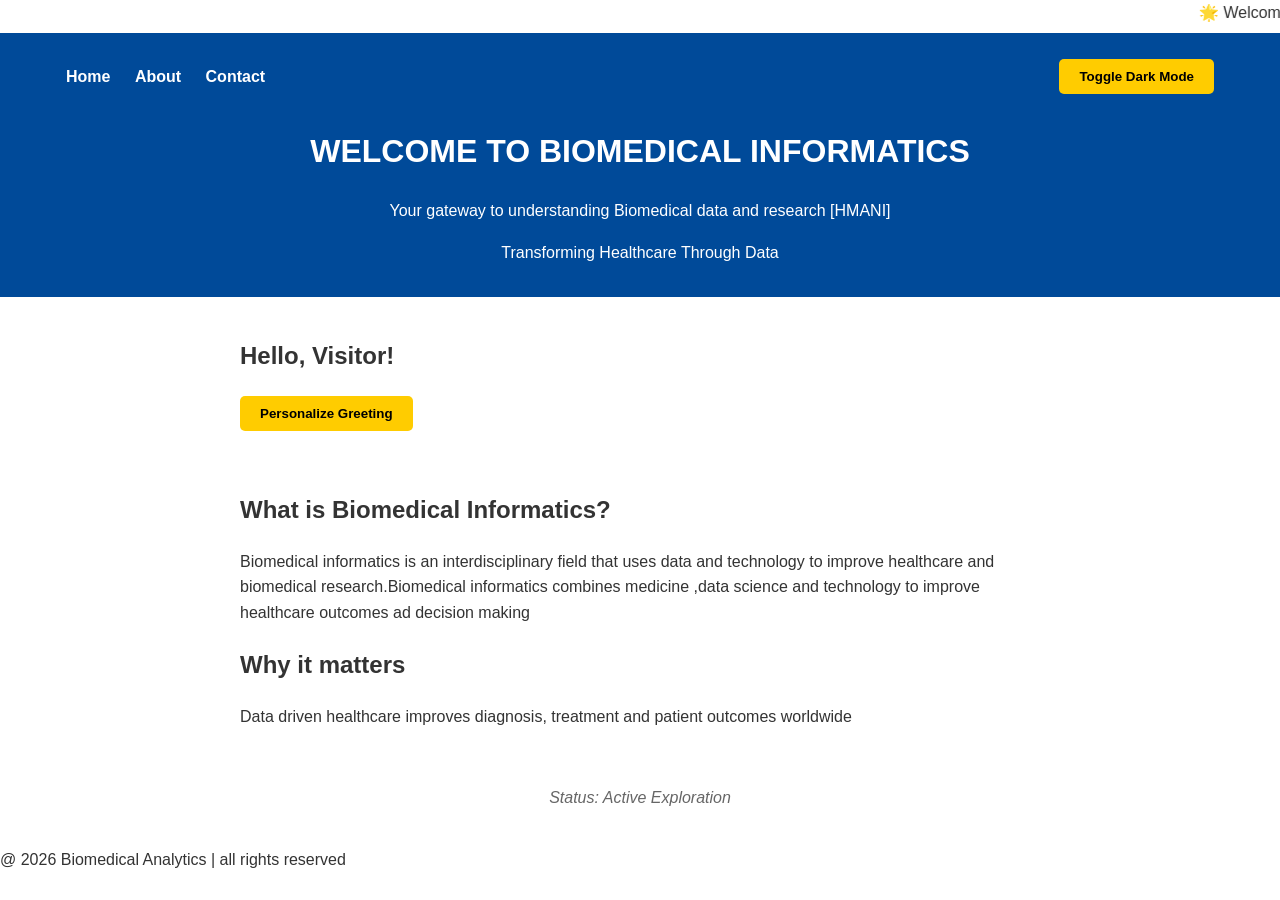
<file: index.html>
<!DOCTYPE html>
<html lang="en">
<head>
  <meta charset="UTF-8">
  <meta name="viewport" content="width=device-width, initial-scale=1.0">
  <title>Biomedical Informatics - Home</title>
  <link rel="stylesheet" href="style.css">
</head>
<body>

  <div class="marquee">
    <marquee behavior="scroll" direction="left" scrollamount="6">
      🌟 Welcome to Biomedical Informatics — Your gateway to understanding biomedical data and research 🌟
    </marquee>
  </div>

  <header>
    <nav class="nav-container">
      <div class="nav-links" id="navLinks">
         <a href="index.html">Home</a>
        <a href="about.html">About</a>
        <a href="contact.html">Contact</a>
      </div>
      <button id="themeToggle">Toggle Dark Mode</button>
    </nav>

    <h1 id="mainTitle">WELCOME TO BIOMEDICAL INFORMATICS</h1>
    <p>Your gateway to understanding Biomedical data and research [HMANI]</p>
    <p>Transforming Healthcare Through Data</p>
     </header>

  <div class="section">
    
    <h2 id="welcomeGreeting">Hello, Visitor!</h2> 
    <button id="changeTextBtn">Personalize Greeting</button>
  </div>

  <div class="section">
    <h2>What is Biomedical Informatics?</h2>
    <p>Biomedical informatics is an interdisciplinary field that uses data and technology to improve healthcare and biomedical research.Biomedical informatics combines medicine ,data science and technology to improve healthcare outcomes ad decision making</P>
      <h2>Why it matters</h2>
      <p>Data driven healthcare improves diagnosis, treatment and patient outcomes worldwide </p>
  </div>

  <div id="box1">Status: Active Exploration</div>
 
  <script src="script.js"></script>


    <footer>
      <p>@ 2026 Biomedical Analytics | all rights reserved</p>
    </footer>

    <script>
      function showMessage (){
        alert("Welome to the future of healthcare innovation!");
      }
    </script>

</body>
</html>
</file>
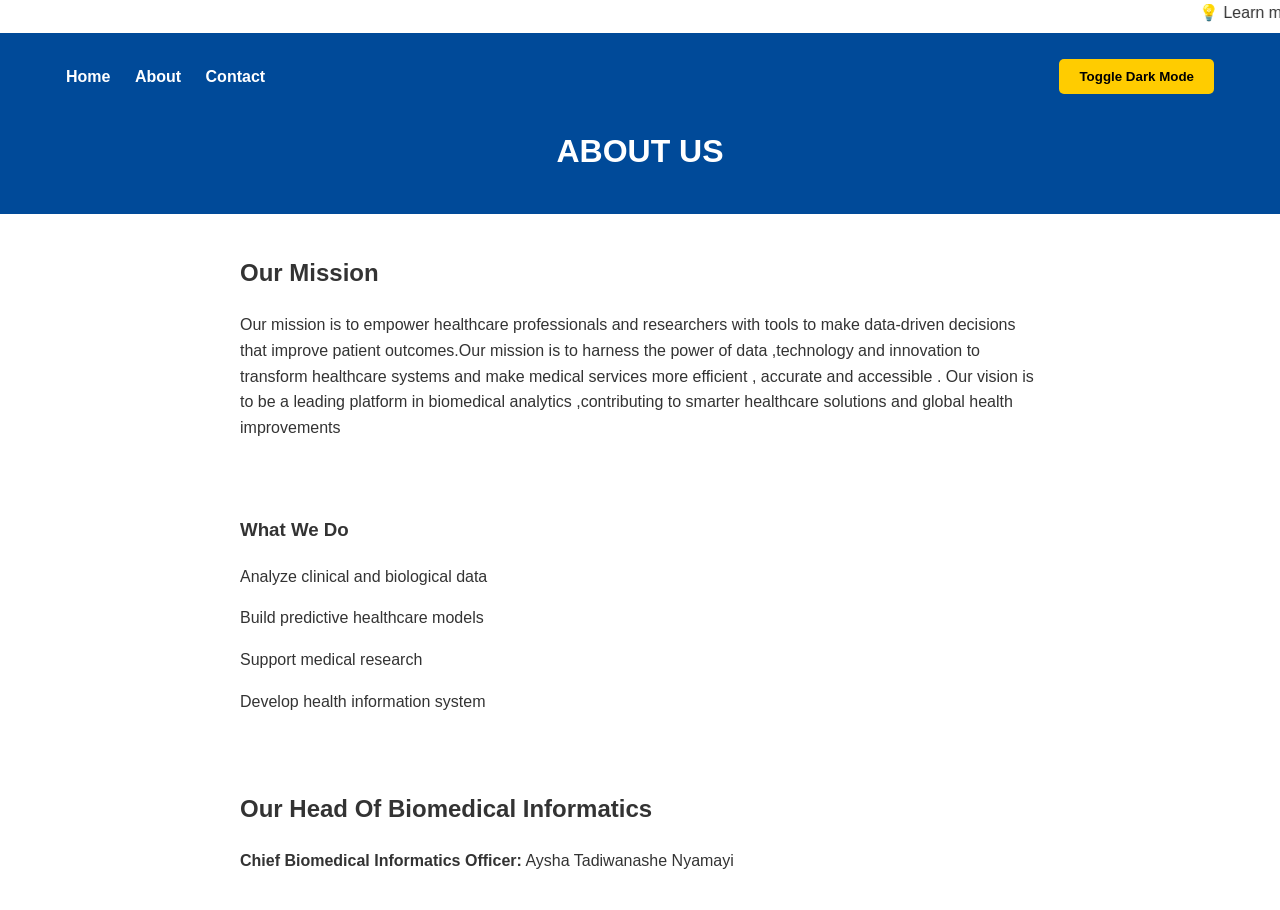
<file: about.html>
<!DOCTYPE html>
<html lang="en">
<head>
  <meta charset="UTF-8">
  <meta name="viewport" content="width=device-width, initial-scale=1.0">
  <title>About - Biomedical Informatics</title>
  <link rel="stylesheet" href="style.css">
</head>
<body>

  <div class="marquee">
    <marquee behavior="scroll" direction="left" scrollamount="6">
      💡 Learn more about our mission and vision in Biomedical Informatics 💡
    </marquee>
  </div>

  <header>
    <nav class="nav-container">
      <div class="nav-links">
        <a href="index.html">Home</a>
        <a href="about.html">About</a>
        <a href="contact.html">Contact</a>
      </div>
      <button id="themeToggle">Toggle Dark Mode</button>
    </nav>
    <h1>ABOUT US</h1>
  </header>

  <div class="section">
    <h2>Our Mission</h2>
    <p>Our mission is to empower healthcare professionals and researchers with tools to make data-driven decisions that improve patient outcomes.Our mission is to harness the power of data ,technology and innovation to transform healthcare systems and make medical services more efficient , accurate and accessible . Our vision is to be a leading platform in biomedical analytics ,contributing to smarter healthcare solutions and global health improvements </p>
  </div>

<div class="section">
  <h3>What We Do</h3>
  <p>Analyze clinical and biological data</p>
  <p>Build predictive healthcare models</p>
  <p>Support medical research</p>
  <p>Develop health information system</p>
</div>

  
  <div class="section">
    <h2>Our Head Of Biomedical Informatics</h2>
    <p><strong>Chief Biomedical Informatics Officer:</strong> Aysha Tadiwanashe Nyamayi</p>
    
  </div>

  <script src="script.js"></script>
</body>
</html>
</file>
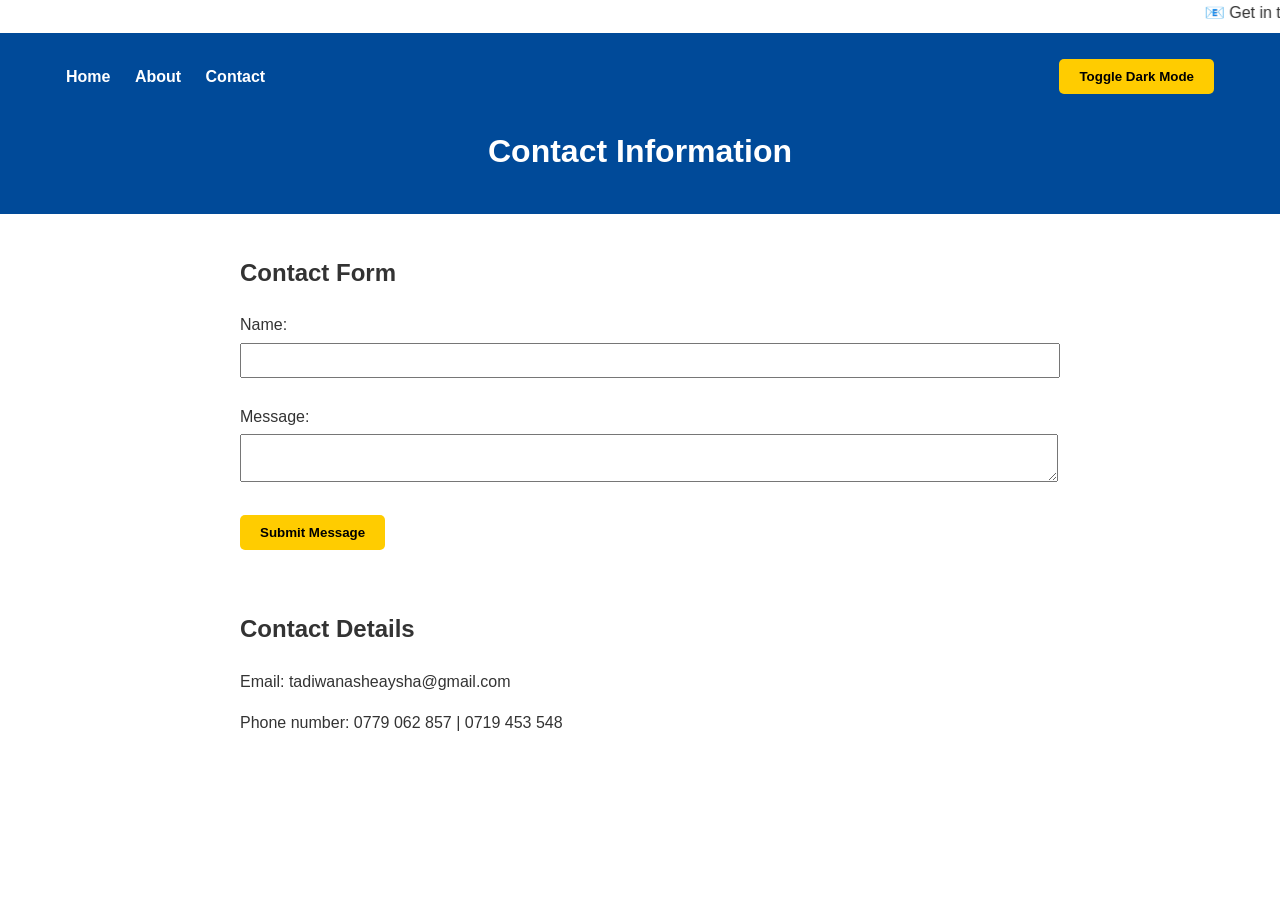
<file: contact.html>
<!DOCTYPE html>
<html lang="en">
<head>
  <meta charset="UTF-8">
  <meta name="viewport" content="width=device-width, initial-scale=1.0">
  <title>Contact - Biomedical Informatics</title>
  <link rel="stylesheet" href="style.css">
</head>
<body>

  <div class="marquee">
    <marquee behavior="scroll" direction="left" scrollamount="6">
      📧 Get in touch with the Biomedical Informatics Team! 📧
    </marquee>
  </div>

  <header>
    <nav class="nav-container">
      <div class="nav-links">
        <a href="index.html">Home</a>
        <a href="about.html">About</a>
        <a href="contact.html">Contact</a>
      </div>
      <button id="themeToggle">Toggle Dark Mode</button>
    </nav>
    <h1>Contact Information</h1>
  </header>

  <div class="section">
    <h2>Contact Form</h2>
    <form id="contactForm">
      <label>Name:</label><br>
      <input type="text" id="userNameInput" required><br><br>
      
      <label>Message:</label><br>
      <textarea id="userMessage" required></textarea><br><br>
      
      <button type="submit">Submit Message</button>
    </form>
  </div>

  <div class="section">
    
    <h2>Contact Details</h2>
     <p>Email: tadiwanasheaysha@gmail.com</p>
    <p>Phone number: 0779 062 857 | 0719 453 548</p>
   
    
  </div>

  <script src="script.js"></script>
</body>
</html>
</file>
<file: style.css>
body {
    font-family: 'Segoe UI', Tahoma, Geneva, Verdana, sans-serif;
    line-height: 1.6;
    margin: 0;
    padding: 0;
    background-color: #ffffff;
    color: #333;
    transition: background 1s, color 1s;
}

body.dark-mode {
    background-color: #121212;
    color: #e0e0e0;
}

header {
    background: #004a99;
    color: white;
    padding: 1rem;
    text-align: center;
}

body.dark-mode header {
    background: #1f1f1f;
}

.nav-container {
    display: flex;
    justify-content: space-between;
    align-items: center;
    padding: 10px 50px;
}

.nav-links a {
    color: white;
    text-decoration: none;
    margin-right: 20px;
    font-weight: bold;
}

.section {
    padding: 20px 50px;
    max-width: 800px;
    margin: auto;
}

button {
    background: #ffcc00;
    border: none;
    padding: 10px 20px;
    cursor: pointer;
    font-weight: bold;
    border-radius: 5px;
}

button:hover {
    background: #e6b800;
}

#box1 {
    text-align: center;
    padding: 20px;
    font-style: italic;
    color: #666;
}

input, textarea {
    width: 100%;
    padding: 8px;
    margin-top: 5px;
}
.page-transition-overlay {
    position: fixed;
    top: 0;
    left: 0;
    width: 100vw;
    height: 100vh;
    background: #004a99; 
    z-index: 9999;
    pointer-events: none;
    border-radius: 50%;
    transform: scale(0) rotate(0deg);
    transition: transform 0.8s ease-in-out, border-radius 0.6s;
}

.page-transition-overlay.active {
    transform: scale(1.5) rotate(360deg);
    border-radius: 0%;
}
</file>
